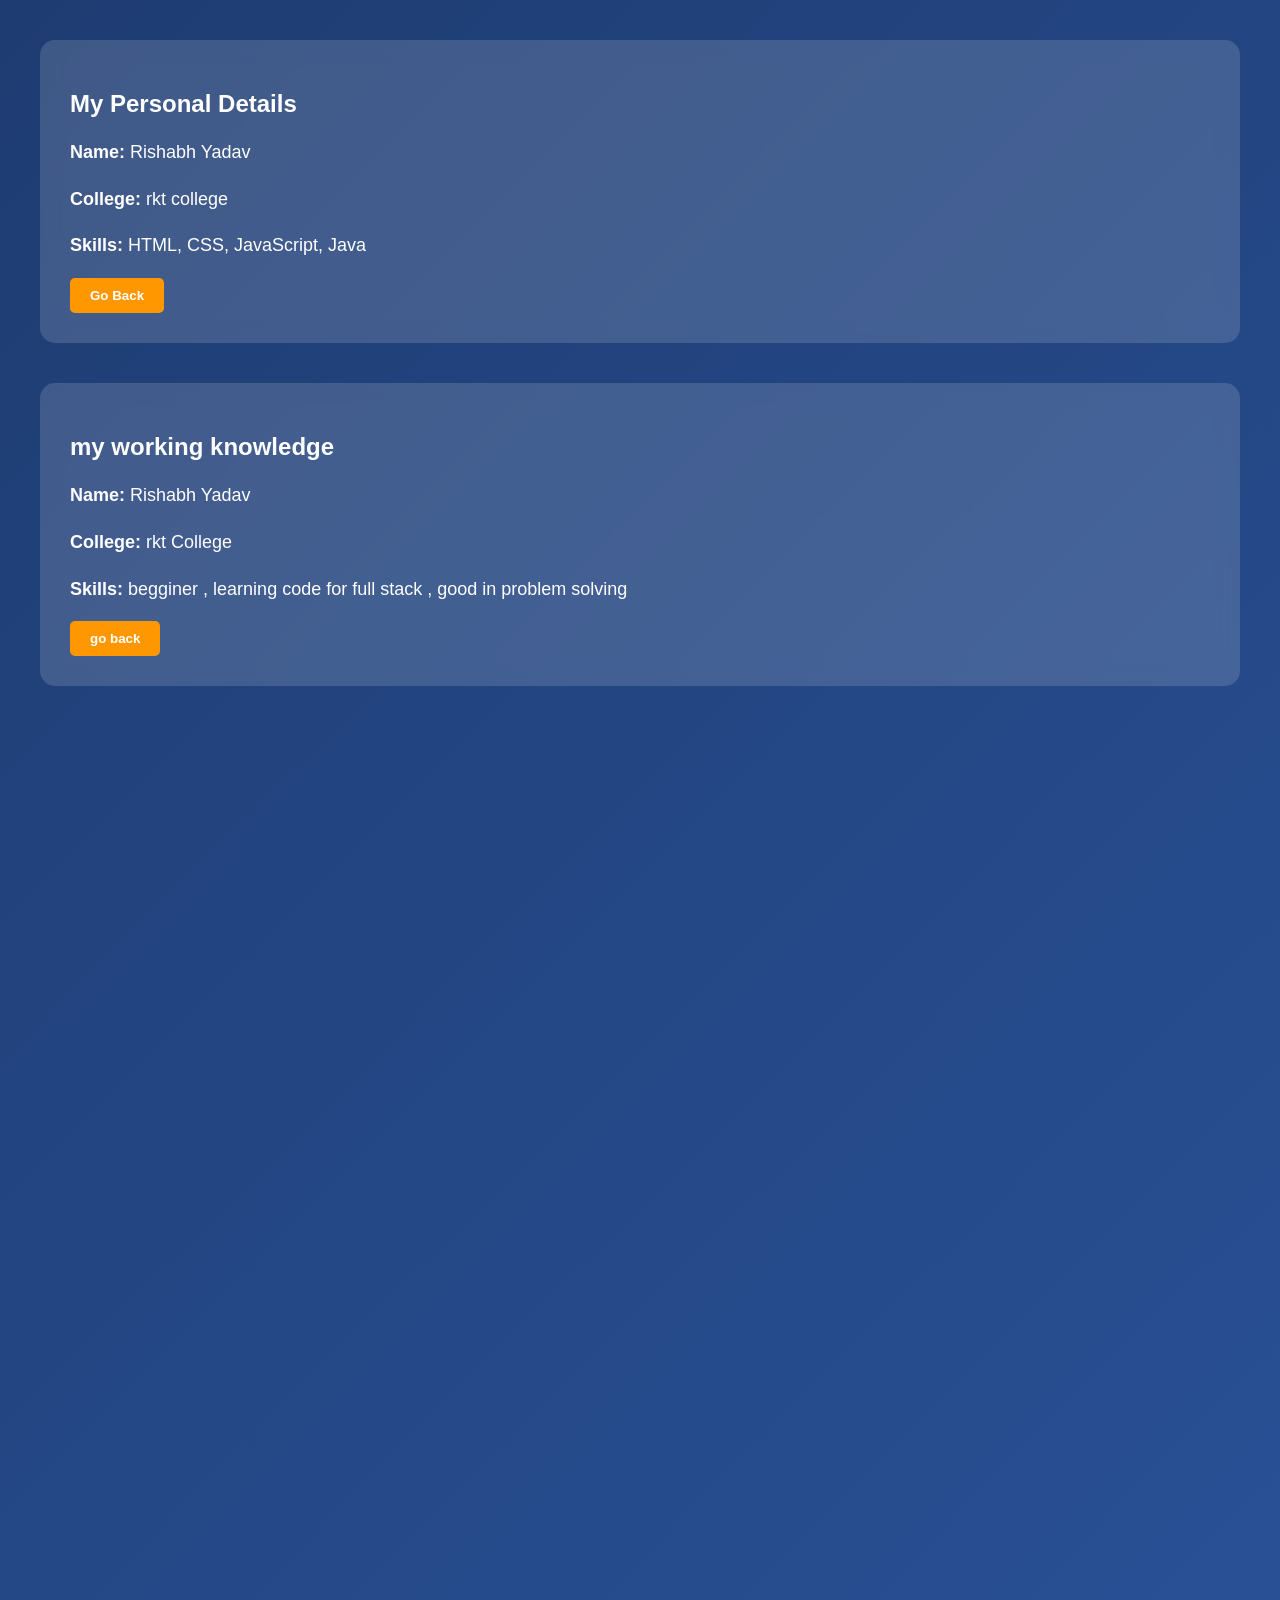
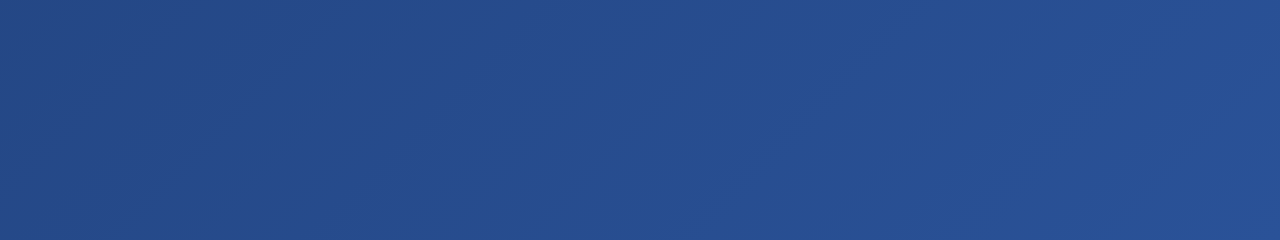
<file: details.html>
<!DOCTYPE html>
<html>
<head>
    <title>My Details</title>
    <link rel="stylesheet" href="style.css">
</head>
<body>

    <section class="fade-in">
        <h1>My Personal Details</h1>
        <p><strong>Name:</strong> Rishabh Yadav</p>
        <p><strong>College:</strong> rkt college </p>
        <p><strong>Skills:</strong> HTML, CSS, JavaScript, Java</p>
        <a href="index.html">
            <button>Go Back</button>
        </a>
    </section>

    <section class="fade-in">
        <h1>my working knowledge</h1>
        <p><strong>Name:</strong> Rishabh Yadav</p>
        <p><strong>College:</strong> rkt College</p>
        <p><strong>Skills:</strong> begginer , learning code for full stack , good in problem solving </p>
           <a href="index.html">
            <button> go back </button>
        </a>

        </a>
    </section>

    


</body>
</html>
</file>
<file: style.css>
body {
    font-family: 'Poppins', sans-serif;
    margin: 0;
    padding: 0;

    background: linear-gradient(135deg, #1e3c72, #2a5298);
    min-height: 200vh;
    overflow-x: hidden;
    color:white;
}

.hero {
    min-height: 90vh;   /* change height to min-height */
    display: flex;
    flex-direction: column;
    justify-content: center;
    align-items: center;
    text-align: center;

    padding-top: 80px;   /* logo thoda niche ayega */
    box-sizing: border-box;

    color: white;
}



.hero h1 {
    font-size: 48px;
    text-shadow: 0 0 20px rgba(255, 255, 255, 0.5);
}

.hero p {
    font-size: 20px;
    opacity: 0.9;
}




header {
    text-align: center;
    padding: 40px;
}

section {
    margin: 40px;
    padding: 30px;
    border-radius: 15px;

    background: rgba(255, 255, 255, 0.15);  /* transparent white */
    backdrop-filter: blur(10px);            /* glass blur effect */
    -webkit-backdrop-filter: blur(10px);

    color: white;
    position: relative;
    z-index: 1;
}

.footer-section {
    text-align: center;
    padding: 40px 0;
    color: white;
}


h2 {
    margin-bottom: 20px;
    font-size: 28px;
}

p, li {
    font-size: 18px;
    line-height: 1.6;
}



button {
    padding: 10px 20px;
    background-color: #ff9800;
    border: none;
    border-radius: 5px;
    cursor: pointer;
    color: white;
    font-weight: bold;
    transition: transform 0.3s;
}

button:hover {
    transform: scale(1.1);
}

footer {
    text-align: center;
    padding: 10px;
}

/* Animations */

.fade-in {
    animation: fadeIn 2s ease-in;
}

.slide-in {
    animation: slideIn 1.5s ease-in;
}

@keyframes fadeIn {
    from {opacity: 0;}
    to {opacity: 1;}
}

@keyframes slideIn {
    from {
        transform: translateX(-100px);
        opacity: 0;
    }
    to {
        transform: translateX(0);
        opacity: 1;
    }
}

/* Background Shapes - Visible in Dark Layout */

.shapes div {
    position: fixed;
    opacity: 0.8;
    z-index: -1;
    animation: float 15s infinite linear;
}


.circle {
    width: 120px;
    height: 120px;
    background: rgba(255, 0, 150, 0.7);
    border-radius: 50%;
    top: 10%;
    left: 15%;
    box-shadow: 0 0 50px rgba(255, 0, 150, 0.9);
}

.circle.small {
    width: 60px;
    height: 60px;
    top: 70%;
    left: 40%;
}


.square {
    width: 100px;
    height: 100px;
    background: rgba(0, 255, 255, 0.7);
    top: 60%;
    left: 75%;
    box-shadow: 0 0 50px rgba(0, 255, 255, 0.9);
}

.square.small {
    width: 50px;
    height: 50px;
    top: 20%;
    left: 85%;
}


.triangle {
    width: 0;
    height: 0;
    border-left: 60px solid transparent;
    border-right: 60px solid transparent;
    border-bottom: 100px solid rgba(255, 255, 0, 0.8);
    top: 75%;
    left: 30%;
    filter: drop-shadow(0 0 25px yellow);
}

.triangle.small {
    border-left: 30px solid transparent;
    border-right: 30px solid transparent;
    border-bottom: 50px solid rgba(255, 255, 0, 0.8);
    top: 40%;
    left: 10%;
}


.box {
    width: 120px;
    height: 120px;
    background: rgba(0, 255, 100, 0.7);
    top: 35%;
    left: 80%;
    box-shadow: 0 0 50px rgba(0, 255, 100, 0.9);
}

.box.small {
    width: 70px;
    height: 70px;
    top: 85%;
    left: 60%;
}


@keyframes float {
    0% { transform: translateY(0px) rotate(0deg); }
    50% { transform: translateY(-80px) rotate(180deg); }
    100% { transform: translateY(0px) rotate(360deg); }
}



  .logo-circle {
    width: 200px;
    height: 200px;
    border-radius: 50%;
    overflow: hidden;              /* important for circle crop */
    display: flex;
    justify-content: center;
    align-items: center;
    position: relative;

    border: 4px solid rgba(0,255,0,0.6);
    box-shadow: 0 0 30px rgba(0,255,0,0.8);

    animation: floatLogo 4s ease-in-out infinite;
}

/* Image inside circle */
.logo-circle img {
    width: 120%;
    height: 120%;
    object-fit: cover;
}

/* Floating animation */
@keyframes floatLogo {
    0% { transform: translateY(0px); }
    50% { transform: translateY(-12px); }
    100% { transform: translateY(0px); }
}


/* Floating Animation */
@keyframes floatLogo {
    0% { transform: translateY(0px); }
    50% { transform: translateY(-15px); }
    100% { transform: translateY(0px); }
}

/* Glow Pulse */
@keyframes pulseGlow {
    0% { opacity: 0.5; }
    50% { opacity: 1; }
    100% { opacity: 0.5; }
}


/* Glowing animation */
@keyframes pulse {
    0% { box-shadow: 0 0 20px rgba(255, 0, 200, 0.5); }
    50% { box-shadow: 0 0 60px rgba(255, 0, 200, 1); }
    100% { box-shadow: 0 0 20px rgba(255, 0, 200, 0.5); }
}

/* Particle Effect */

.particle {
    position: fixed;
    width: 8px;
    height: 8px;
    background: white;
    border-radius: 50%;
    pointer-events: none;
    animation: explode 0.6s ease-out forwards;
}

@keyframes explode {
    from {
        transform: translate(0, 0);
        opacity: 1;
    }
    to {
        transform: translate(var(--x), var(--y));
        opacity: 0;
    }
}
.content {
    min-height: 100vh;
    padding: 60px;
    margin: 0;

    background: rgba(255, 255, 255, 0.15);
    backdrop-filter: blur(10px);
    -webkit-backdrop-filter: blur(10px);

    color: white;
}


.glass {
    max-width: 900px;
    margin: 100px auto;   /* spacing between sections */
    padding: 40px;

    border-radius: 15px;

    background: rgba(255, 255, 255, 0.12);
    backdrop-filter: blur(8px);

    color: white;
    text-align: center;
}
</file>
